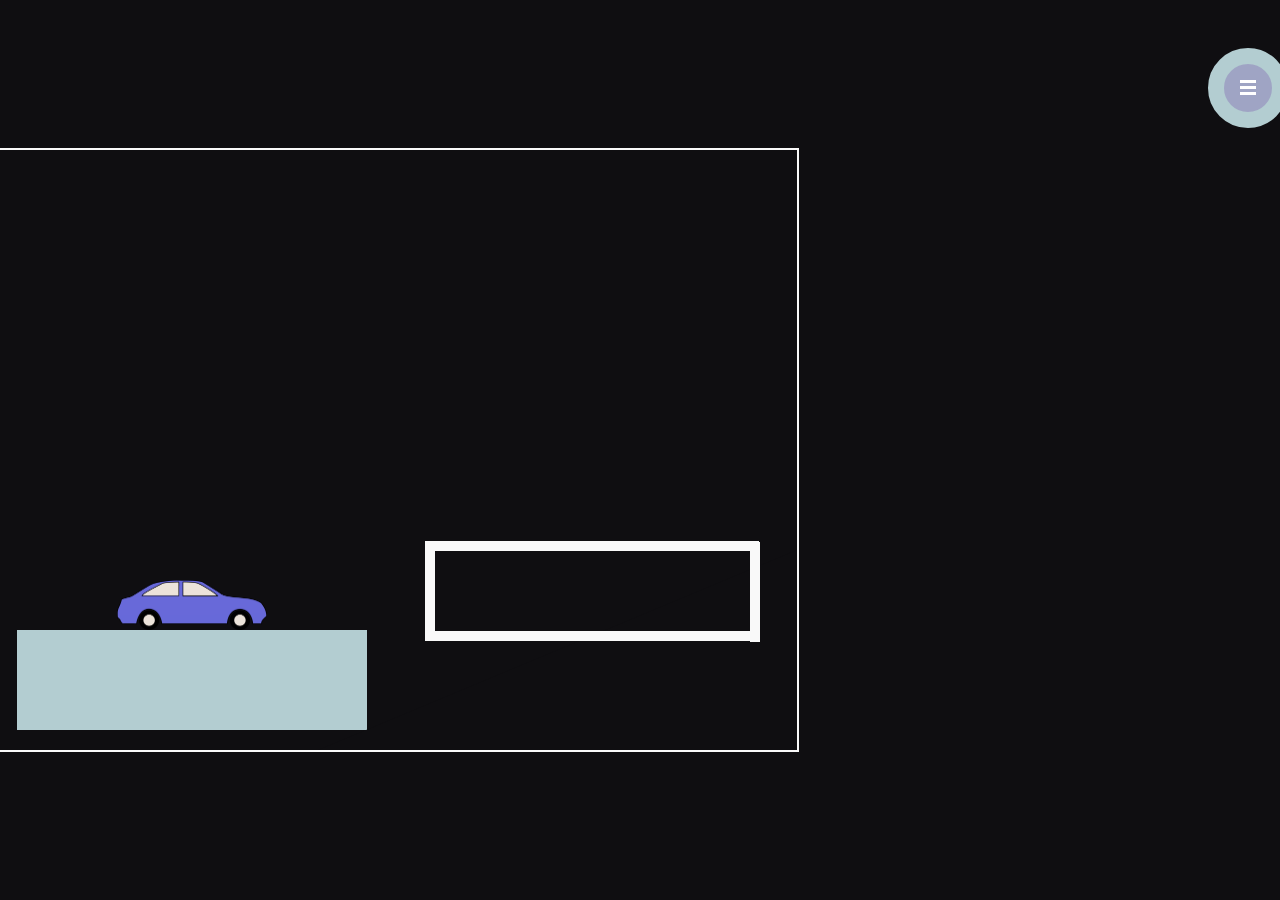
<file: 0.html>
<!DOCTYPE html>
<html lang="en">
<head>
    <meta charset="UTF-8">
    <meta name="viewport" content="width=device-width, initial-scale=1.0">
    <title>Canvas Platform and Slanted Wall</title>
    <link rel="shortcut icon" href="Vehicle Dynamics.png" type="image/x-icon">
    <link rel="stylesheet" href="0.css">
    <link rel="stylesheet" href="navbar-d.css">
</head>
<body>
    <canvas id="gameCanvas" width="800" height="600"></canvas>

    <span class="slanted-wall"></span>
    <span class="p-wall"></span>
    <span class="b-wall"></span>
    <span class="spam-wall"></span>

    <div class="circle-navbar">
        <ul>
            <li><a href="#" class="nav">0°</a></li>
            <li><a href="details.html" class="nav">30°</a></li>
            <li><a href="45.html" class="nav">45°</a></li>
            <li><a href="60.html" class="nav">60°</a></li>
            <li><a href="90.html" class="nav">90°</a></li>
        </ul>
    </div>
</body>
    <script src="0.js"></script>
</html>
</file>
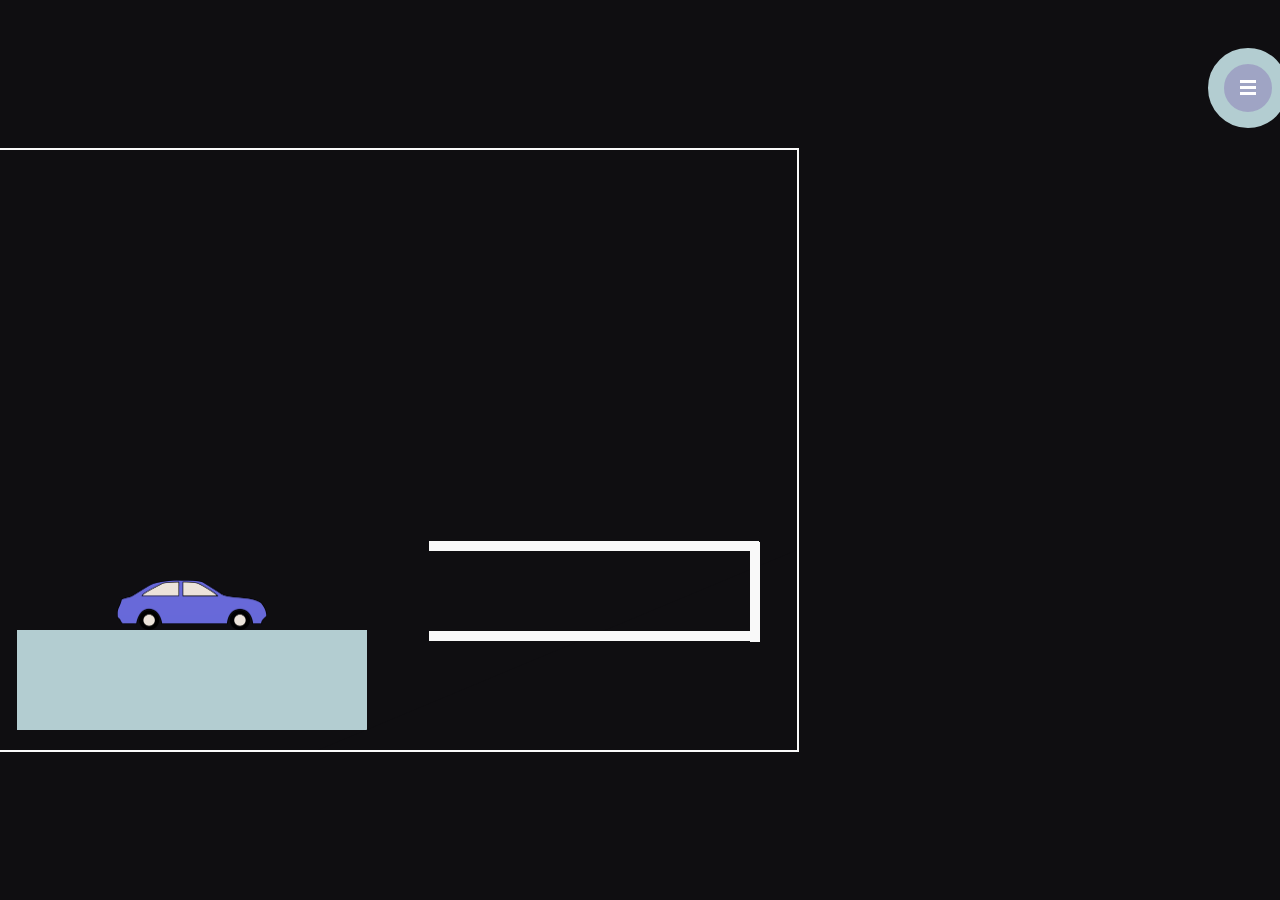
<file: 30.html>
<!DOCTYPE html>
<html lang="en">
<head>
    <meta charset="UTF-8">
    <meta name="viewport" content="width=device-width, initial-scale=1.0">
    <title>Canvas Platform and Slanted Wall</title>
    <link rel="shortcut icon" href="Vehicle Dynamics.png" type="image/x-icon">
    <link rel="stylesheet" href="0.css">
    <link rel="stylesheet" href="navbar-d.css">
</head>
<body>
    <canvas id="gameCanvas" width="800" height="600"></canvas>

    <span class="slanted-wall"></span>
    <span class="p-wall"></span>
    <span class="b-wall"></span>

    <div class="circle-navbar">
        <ul>
            <li><a href="0.html" class="nav">0°</a></li>
            <li><a href="30.html" class="nav">30°</a></li>
            <li><a href="45.html" class="nav">45°</a></li>
            <li><a href="60.html" class="nav">60°</a></li>
            <li><a href="90.html" class="nav">90°</a></li>
        </ul>
    </div>
</body>
    <script src="0.js"></script>
</html>
</file>
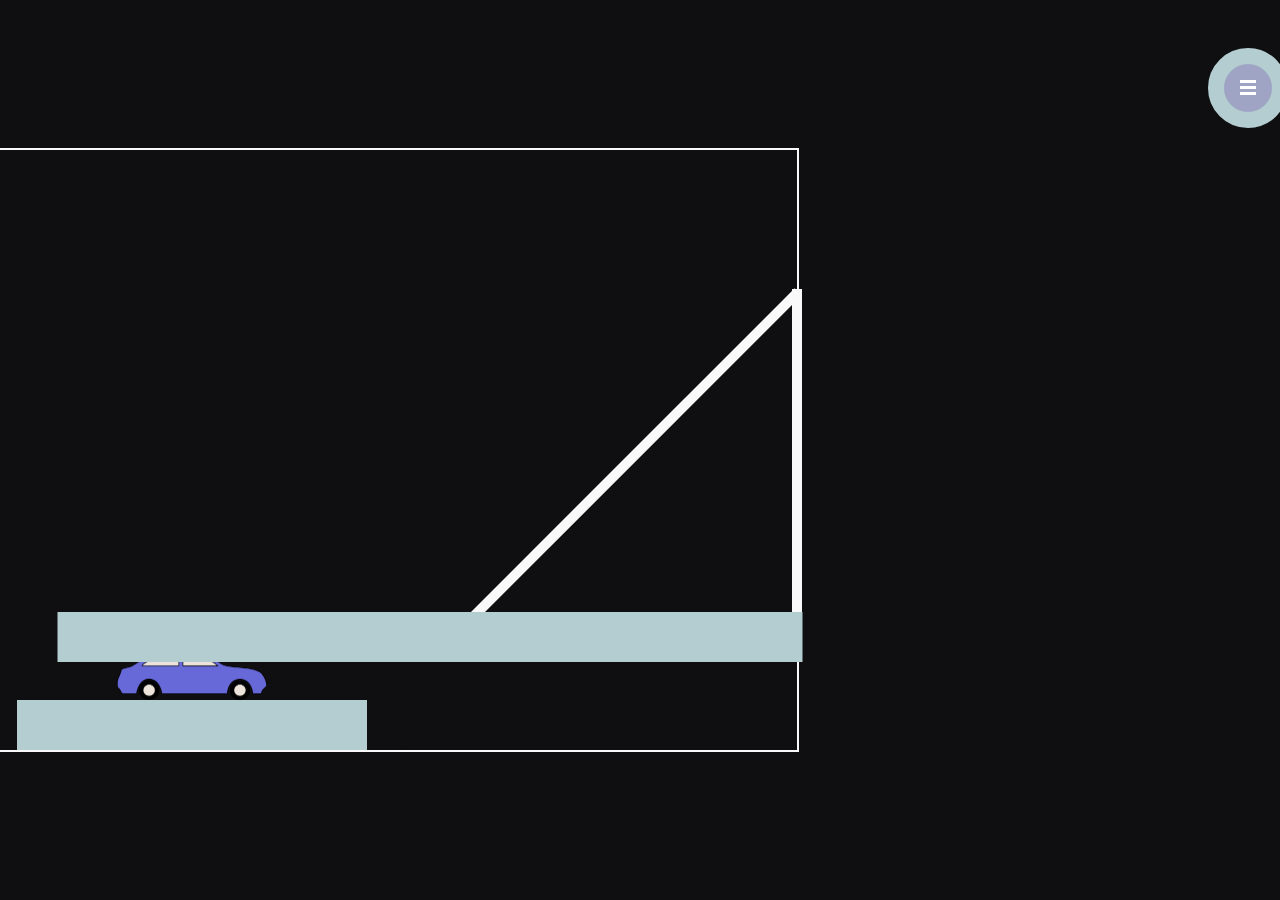
<file: 45.html>
<!DOCTYPE html>
<html lang="en">
<head>
    <meta charset="UTF-8">
    <meta name="viewport" content="width=device-width, initial-scale=1.0">
    <title>Canvas Platform and Slanted Wall</title>
    <link rel="shortcut icon" href="Vehicle Dynamics.png" type="image/x-icon">
    <link rel="stylesheet" href="45.css">
    <link rel="stylesheet" href="navbar-d.css">
</head>
<body>
    <canvas id="gameCanvas" width="800" height="600"></canvas>

    <span class="slanted-wall"></span>
    <span class="p-wall"></span>
    <span class="b-wall"></span>
    <span class="spam-wall"></span>

    <div class="circle-navbar">
        <ul>
            <li><a href="0.html" class="nav">0°</a></li>
            <li><a href="details.html" class="nav">30°</a></li>
            <li><a href="#" class="nav">45°</a></li>
            <li><a href="60.html" class="nav">60°</a></li>
            <li><a href="90.html" class="nav">90°</a></li>
        </ul>
    </div>
</body>
    <script src="45.js"></script>
</html>
</file>
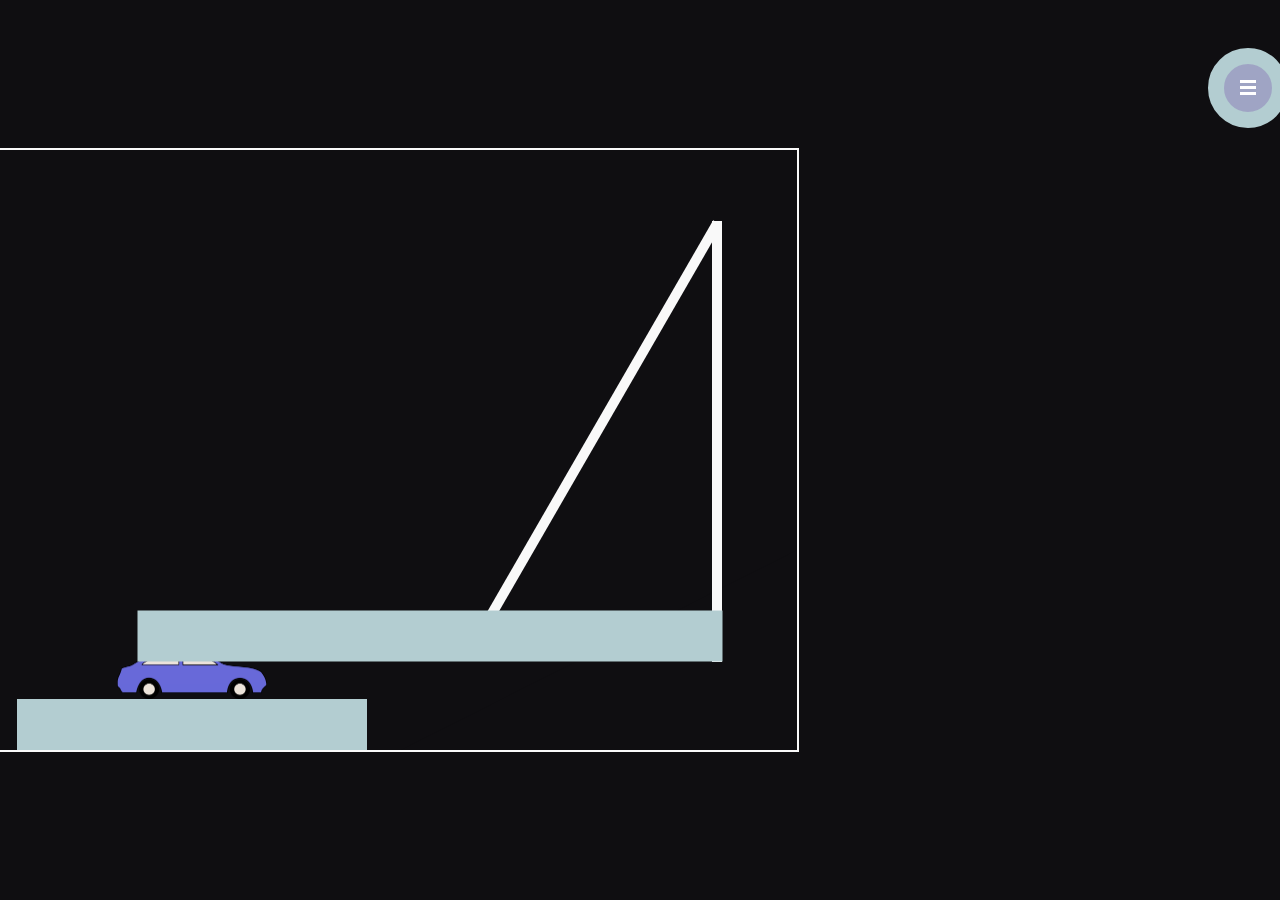
<file: 60.html>
<!DOCTYPE html>
<html lang="en">
<head>
    <meta charset="UTF-8">
    <meta name="viewport" content="width=device-width, initial-scale=1.0">
    <title>Canvas Platform and Slanted Wall</title>
    <link rel="shortcut icon" href="Vehicle Dynamics.png" type="image/x-icon">
    <link rel="stylesheet" href="60.css">
    <link rel="stylesheet" href="navbar-d.css">
</head>
<body>
    <canvas id="gameCanvas" width="800" height="600"></canvas>

    <span class="slanted-wall"></span>
    <span class="p-wall"></span>
    <span class="b-wall"></span>
    <span class="spam-wall"></span>

    <div class="circle-navbar">
        <ul>
            <li><a href="0.html" class="nav">0°</a></li>
            <li><a href="details.html" class="nav">30°</a></li>
            <li><a href="45.html" class="nav">45°</a></li>
            <li><a href="#" class="nav">60°</a></li>
            <li><a href="90.html" class="nav">90°</a></li>
        </ul>
    </div>
</body>
    <script src="60.js"></script>
</html>
</file>
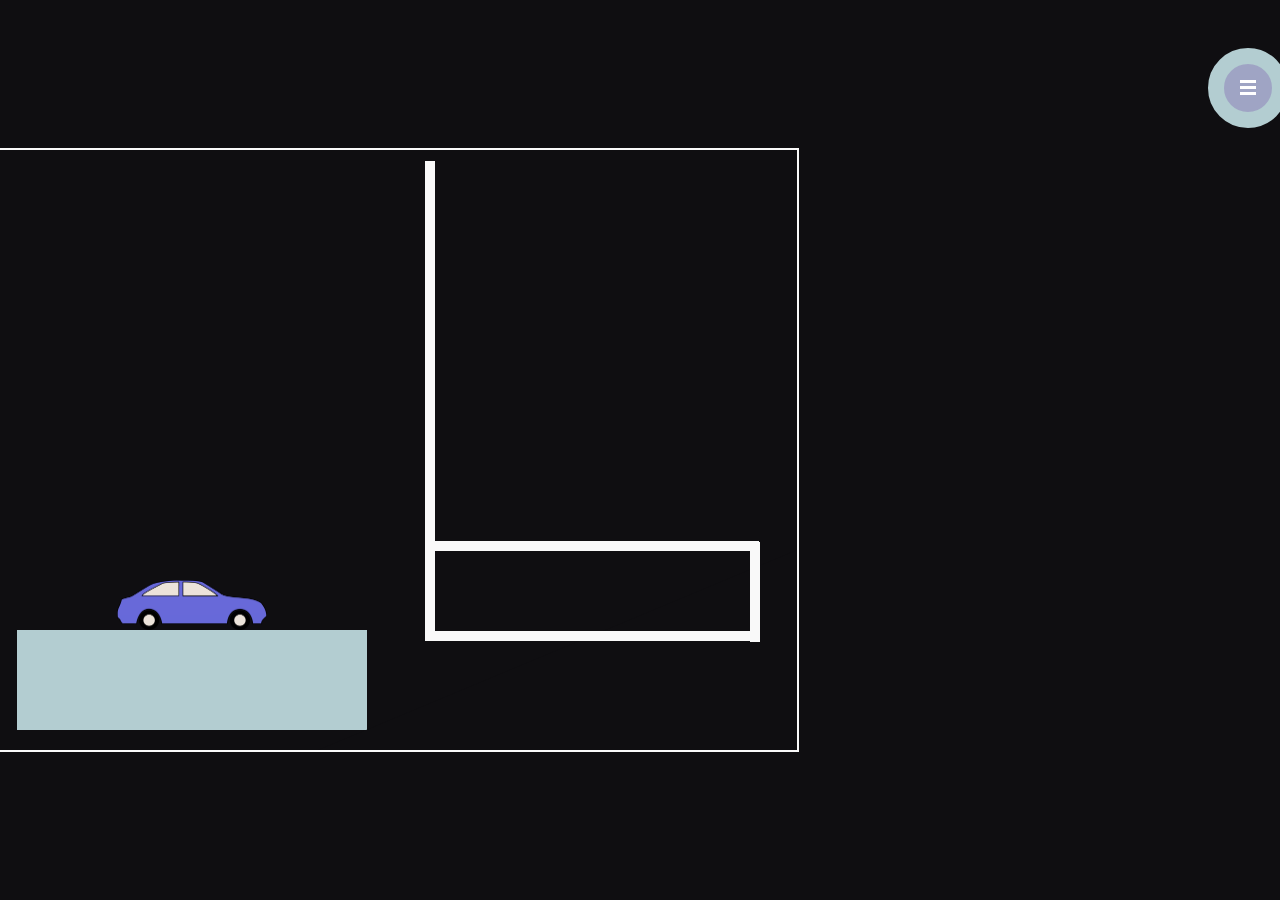
<file: 90.html>
<!DOCTYPE html>
<html lang="en">
<head>
    <meta charset="UTF-8">
    <meta name="viewport" content="width=device-width, initial-scale=1.0">
    <title>Canvas Platform and Slanted Wall</title>
    <link rel="shortcut icon" href="Vehicle Dynamics.png" type="image/x-icon">
    <link rel="stylesheet" href="90.css">
    <link rel="stylesheet" href="navbar-d.css">
</head>
<body>
    <canvas id="gameCanvas" width="800" height="600"></canvas>

    <span class="slanted-wall"></span>
    <span class="p-wall"></span>
    <span class="b-wall"></span>
    <span class="spam-wall"></span>

    <div class="circle-navbar">
        <ul>
            <li><a href="0.html" class="nav">0°</a></li>
            <li><a href="details.html" class="nav">30°</a></li>
            <li><a href="45.html" class="nav">45°</a></li>
            <li><a href="60.html" class="nav">60°</a></li>
            <li><a href="#" class="nav">90°</a></li>
        </ul>
    </div>
</body>
    <script src="90.js"></script>
</html>
</file>
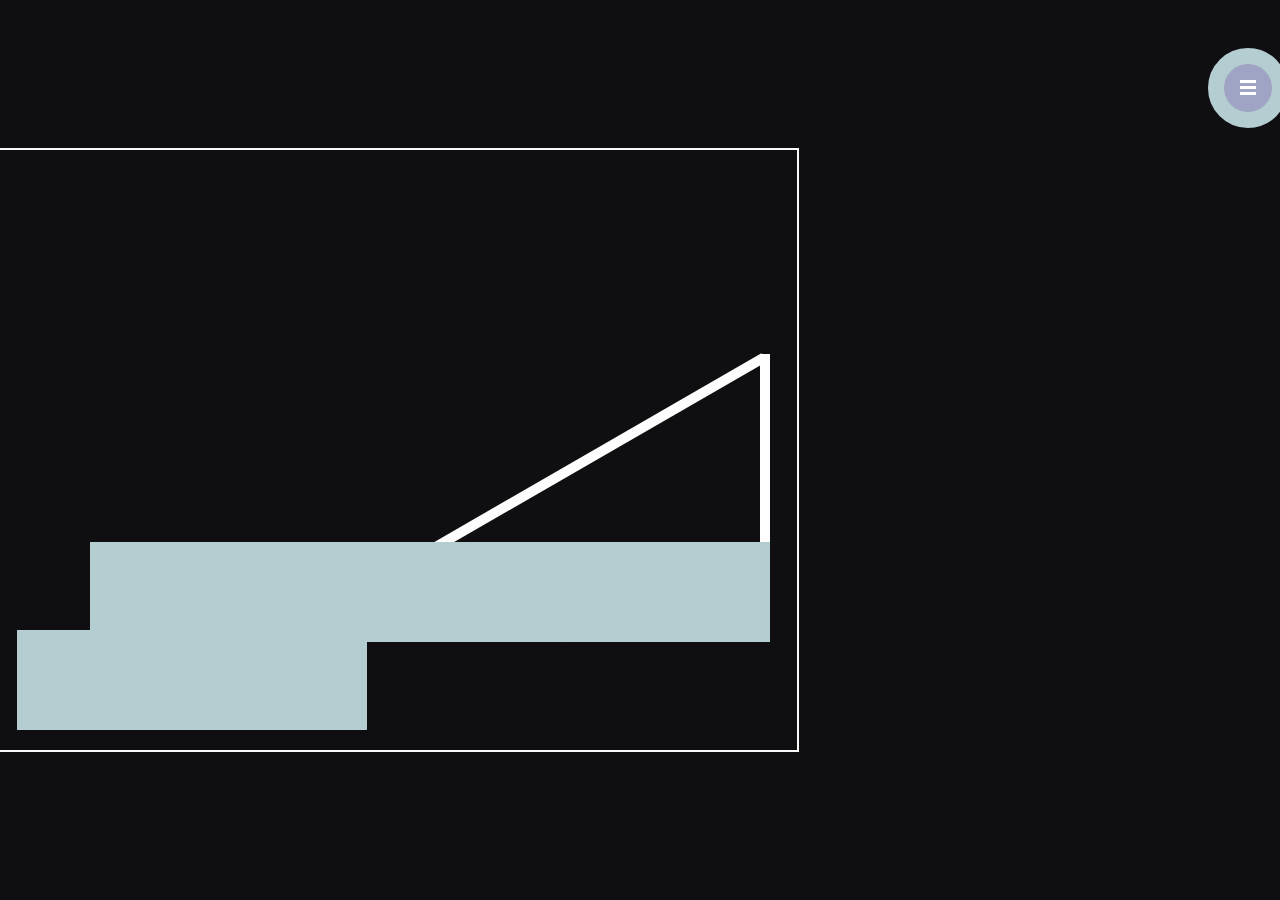
<file: details.html>
<!DOCTYPE html>
<html lang="en">
<head>
    <meta charset="UTF-8">
    <meta name="viewport" content="width=device-width, initial-scale=1.0">
    <title>Canvas Platform and Slanted Wall</title>
    <link rel="shortcut icon" href="Vehicle Dynamics.png" type="image/x-icon">
    <link rel="stylesheet" href="details.css">
    <link rel="stylesheet" href="navbar-d.css">
</head>
<body>
    <canvas id="gameCanvas" width="800" height="600"></canvas>

    <span class="slanted-wall"></span>
    <span class="p-wall"></span>
    <span class="b-wall"></span>
    <span class="spam-wall"></span>

    <div class="circle-navbar">
        <ul>
            <li><a href="0.html" class="nav">0°</a></li>
            <li><a href="#" class="nav">30°</a></li>
            <li><a href="45.html" class="nav">45°</a></li>
            <li><a href="60.html" class="nav">60°</a></li>
            <li><a href="90.html" class="nav">90°</a></li>
        </ul>
    </div>
</body>
    <script src="details.js"></script>
</html>
</file>
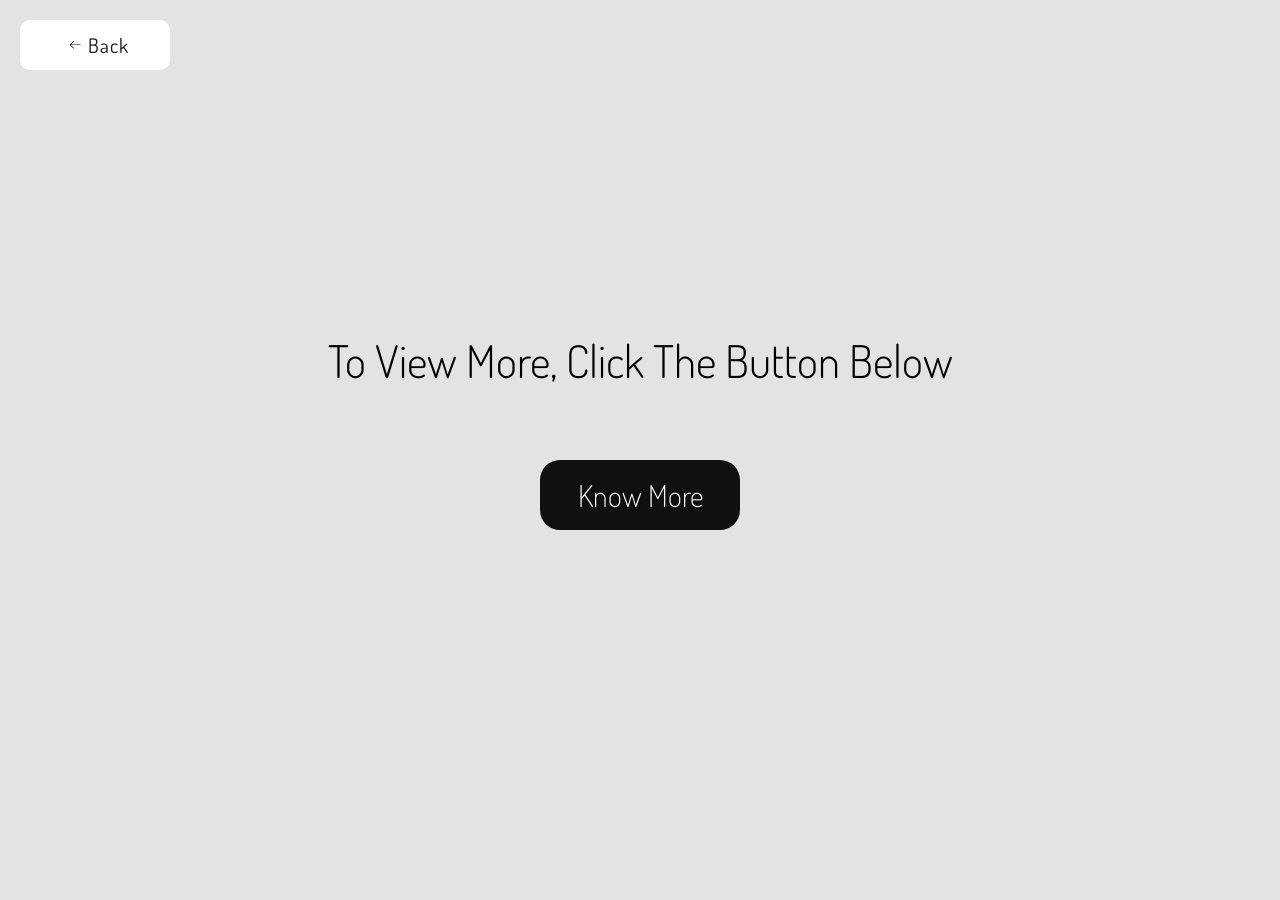
<file: more.html>
<!DOCTYPE html>
<html lang="en">
<head>
    <meta charset="UTF-8">
    <meta name="viewport" content="width=device-width, initial-scale=1.0">
    <link rel="preconnect" href="https://fonts.googleapis.com">
    <link rel="preconnect" href="https://fonts.gstatic.com" crossorigin>
    <link href="https://fonts.googleapis.com/css2?family=Handjet&display=swap" rel="stylesheet">
    <link rel="shortcut icon" href="Vehicle Dynamics.png" type="image/x-icon">
    <link rel="stylesheet" href="more.css">
    <title>View More</title>
</head>
<body>
    
    <span class="title">To View More, Click The Button Below</span>
    <a href="https://en.wikipedia.org/wiki/Vehicle_dynamics" class="button" target="_blank">
        <span class="text">Know More</span></a>

    <a href="index.html" class="btn">
        <svg height="16" width="16" xmlns="http://www.w3.org/2000/svg" version="1.1" viewBox="0 0 1024 1024"><path d="M874.690416 495.52477c0 11.2973-9.168824 20.466124-20.466124 20.466124l-604.773963 0 188.083679 188.083679c7.992021 7.992021 7.992021 20.947078 0 28.939099-4.001127 3.990894-9.240455 5.996574-14.46955 5.996574-5.239328 0-10.478655-1.995447-14.479783-5.996574l-223.00912-223.00912c-3.837398-3.837398-5.996574-9.046027-5.996574-14.46955 0-5.433756 2.159176-10.632151 5.996574-14.46955l223.019353-223.029586c7.992021-7.992021 20.957311-7.992021 28.949332 0 7.992021 8.002254 7.992021 20.957311 0 28.949332l-188.073446 188.073446 604.753497 0C865.521592 475.058646 874.690416 484.217237 874.690416 495.52477z"></path></svg>
        Back</a>


</body>
</html>
</file>
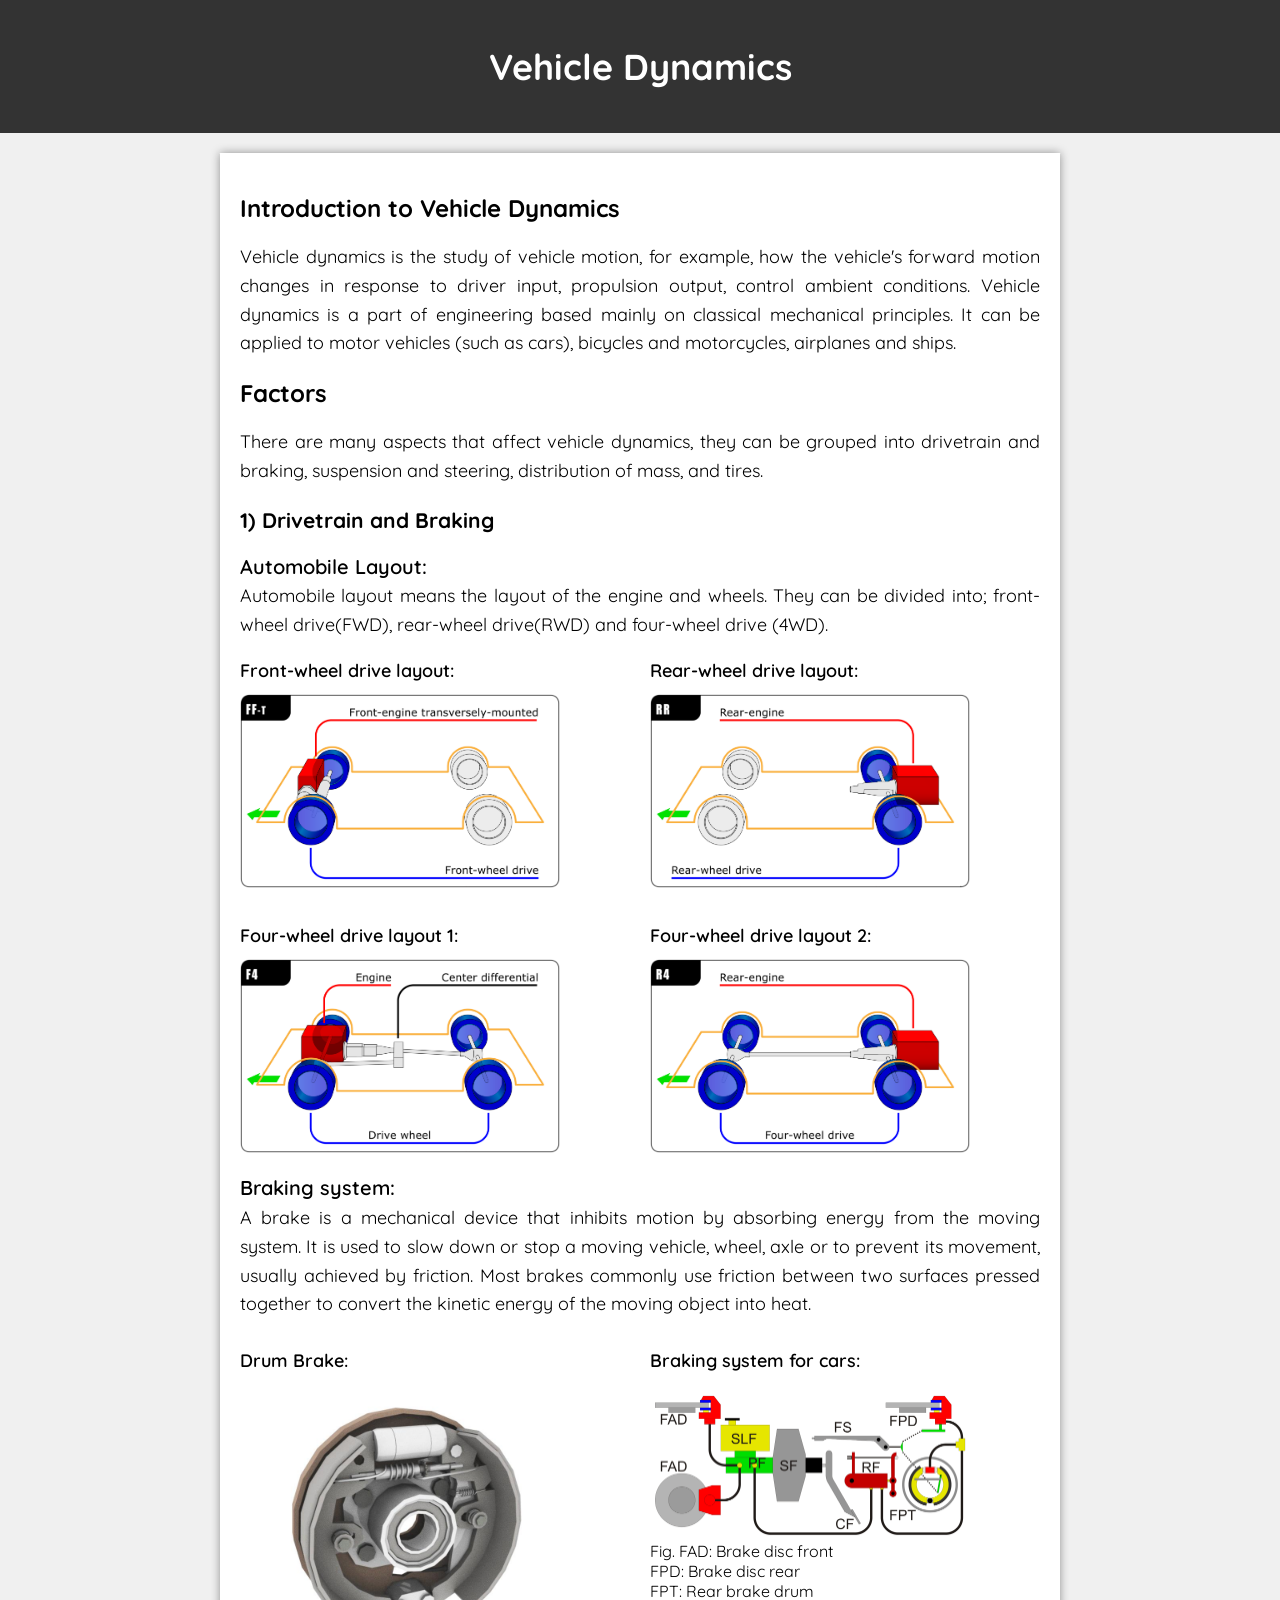
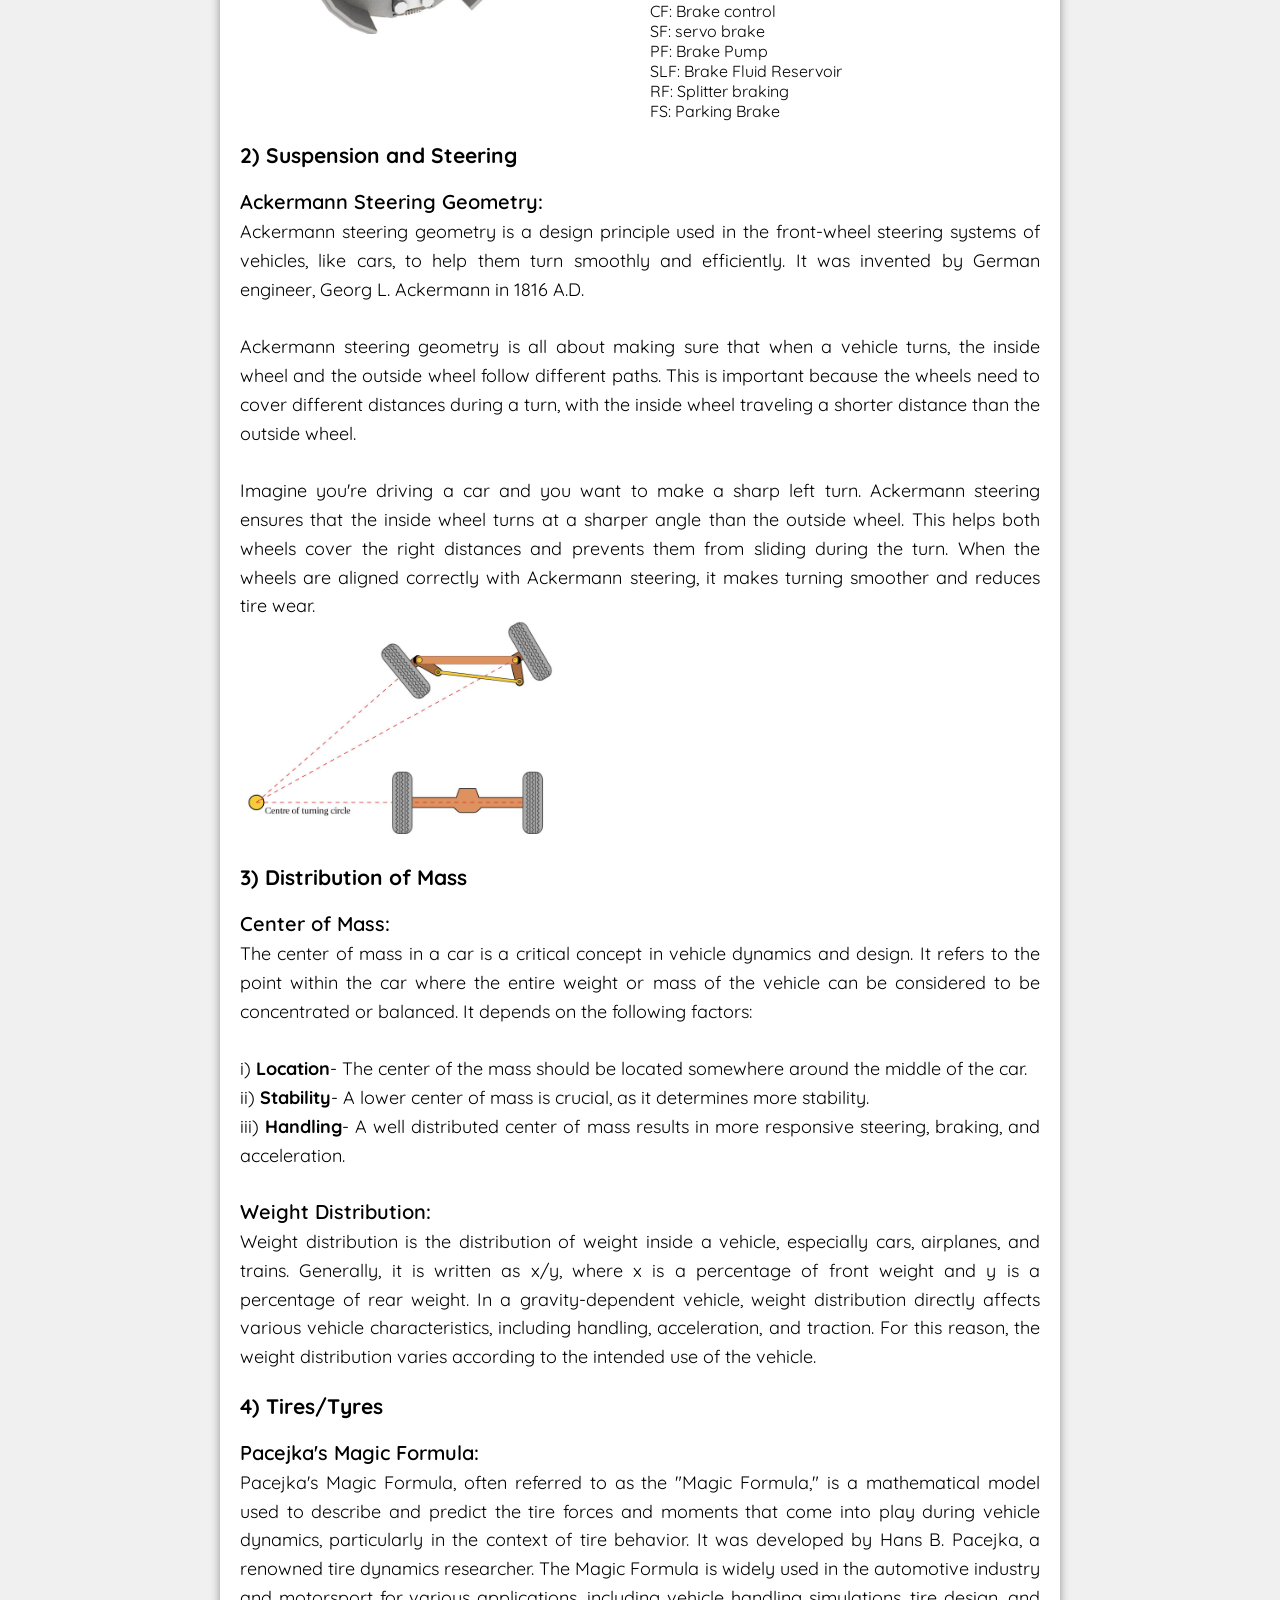
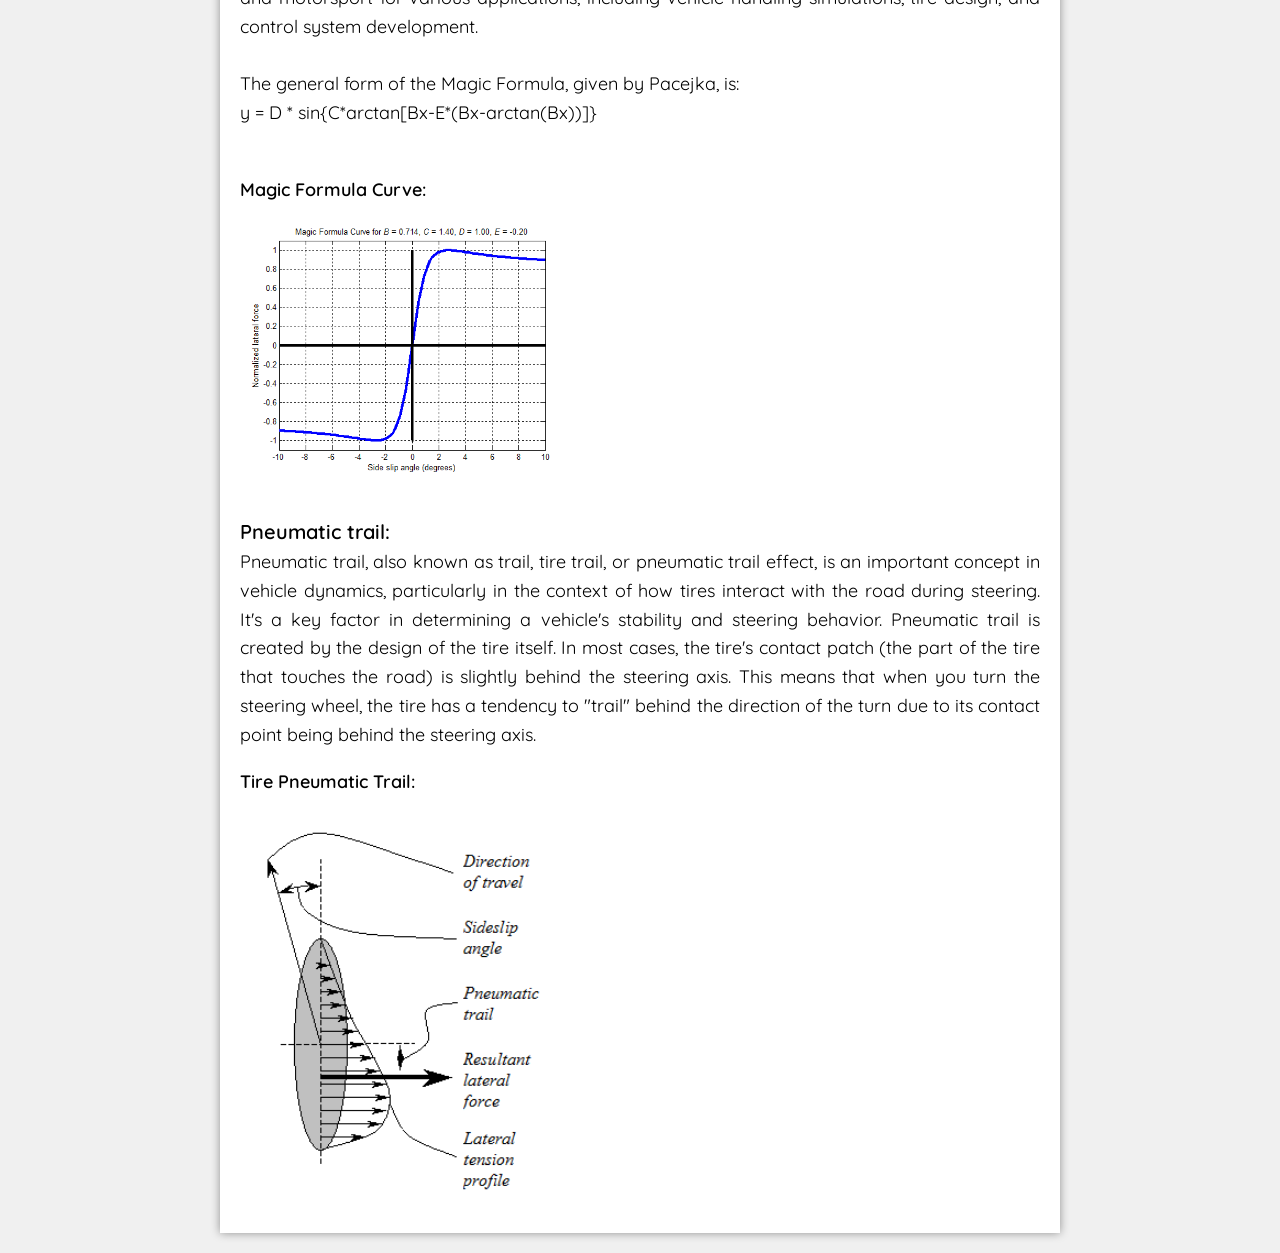
<file: wp.html>
<!DOCTYPE html>
<html lang="en">
<head>
    <meta charset="UTF-8">
    <meta name="viewport" content="width=device-width, initial-scale=1.0">
    <link rel="stylesheet" href="style.css">
    <title>Vehicle Dynamics</title>
</head>
<body>
    <header>
        <h1>Vehicle Dynamics</h1>
    </header>
    <div class="container">
        <section id="introduction">
            <h2>Introduction to Vehicle Dynamics</h2>
            <p>Vehicle dynamics is the study of vehicle motion, for example, how the vehicle's forward motion changes in response to driver input, propulsion output, control ambient conditions. Vehicle dynamics is a part of engineering based mainly on classical mechanical principles. It can be applied to motor vehicles (such as cars), bicycles and motorcycles, airplanes and ships.</p>
        </section>
        <section id="working-principles">
            <h2>Factors</h2>
            <p>There are many aspects that affect vehicle dynamics, they can be grouped into drivetrain and braking, suspension and steering, distribution of mass, and tires.</p>
            <section class="drivetrain-braking">
            <h3>1) Drivetrain and Braking</h3>
            <p><x class="new-title">Automobile Layout:</x><br>
                Automobile layout means the layout of the engine and wheels. They can be divided into; front-wheel drive(FWD), rear-wheel drive(RWD) and four-wheel drive (4WD).<br><br>
                <div class="image-grid">
                    <div>
                        <p class="layout-heading">Front-wheel drive layout:</p>
                        <img class="FF" src="Front-wheel.png" alt="Front-wheel Drive" width="320" height="200">
                    </div>
                    <div>
                        <p class="layout-heading">Rear-wheel drive layout:</p>
                        <img class="RR" src="Rear-wheel.png" alt="Rear-wheel Drive" width="320" height="200">
                    </div>
                    <div>
                        <p class="layout-heading">Four-wheel drive layout 1:</p>
                        <img class="FR" src="F4-1.png" alt="Four-wheel Drive 1" width="320" height="200">
                    </div>
                    <div>
                        <p class="layout-heading">Four-wheel drive layout 2:</p>
                        <img class="FR" src="F4-2.png" alt="Four-wheel Drive 2" width="320" height="200">
                    </div>
                </div>
            </p>
            <p><x class="new-title">Braking system:</x><br>
                A brake is a mechanical device that inhibits motion by absorbing energy from the moving system. It is used to slow down or stop a moving vehicle, wheel, axle or to prevent its movement, usually achieved by friction.
                Most brakes commonly use friction between two surfaces pressed together to convert the kinetic energy of the moving object into heat.<br>
                <div class="brake-grid">
                    <div>
                        <p class="brake-heading">Drum Brake:</p>
                        <img class="DB" src="drum_brake.jpg" alt="Drum Brake 1" width="320" height="200">
                    </div>
                    <div>
                        <p class="brake-heading">Braking system for cars:</p>
                        <img class="DB" src="car-brake.png" alt="Drum Brake 2" width="320" height="200">
                        <figcaption>Fig. FAD: Brake disc front <br>FPD: Brake disc rear <br>FPT: Rear brake drum <br>CF: Brake control <br>SF: servo brake <br>PF: Brake Pump <br>SLF: Brake Fluid Reservoir <br>RF: Splitter braking <br>FS: Parking Brake</figcaption>
                    </div>
                </div>
            </p>
        </section>
        </section>

        <section class="suspension-steering">
            <h3>2) Suspension and Steering</h3>
            <p><x class="new-title">Ackermann Steering Geometry:</x><br>Ackermann steering geometry is a design principle used in the front-wheel steering systems of vehicles, like cars, to help them turn smoothly and efficiently. It was invented by German engineer,  Georg L. Ackermann in 1816 A.D. <br>
               <br> Ackermann steering geometry is all about making sure that when a vehicle turns, the inside wheel and the outside wheel follow different paths. This is important because the wheels need to cover different distances during a turn, with the inside wheel traveling a shorter distance than the outside wheel.<br><br>
               Imagine you're driving a car and you want to make a sharp left turn. Ackermann steering ensures that the inside wheel turns at a sharper angle than the outside wheel. This helps both wheels cover the right distances and prevents them from sliding during the turn. When the wheels are aligned correctly with Ackermann steering, it makes turning smoother and reduces tire wear.<br>
               <img class="AG" src="ackerman-geom.jpg" alt="Ackermann geometry" width="320" height="200">
            </p>
        </section>

        <section class="mass-distribution">
            <h3>3) Distribution of Mass</h3>
            <p><x class="new-title">Center of Mass:</x><br>
                The center of mass in a car is a critical concept in vehicle dynamics and design. It refers to the point within the car where the entire weight or mass of the vehicle can be considered to be concentrated or balanced. It depends on the following factors:<br><br>
            i) <strong>Location</strong>- The center of the mass should be located somewhere around the middle of the car.<br>
            ii) <strong>Stability</strong>- A lower center of mass is crucial, as it determines more stability.<br>
            iii) <strong>Handling</strong>- A well distributed center of mass results in more responsive steering, braking, and acceleration.
            <br><br>
            <x class="new-title">Weight Distribution:</x><br>
            Weight distribution is the distribution of weight inside a vehicle, especially cars, airplanes, and trains. Generally, it is written as x/y, where x is a percentage of front weight  and y is a percentage of rear weight. 
            In a gravity-dependent vehicle, weight distribution directly affects various vehicle characteristics, including handling, acceleration, and traction. For this reason, the weight distribution varies according to the intended use of the vehicle.
            </p>
        </section>

        <section class="tires">
            <h3>4) Tires/Tyres</h3>
            <p><x class="new-title">Pacejka's Magic Formula:</x><br>
                Pacejka's Magic Formula, often referred to as the "Magic Formula," is a mathematical model used to describe and predict the tire forces and moments that come into play during vehicle dynamics, particularly in the context of tire behavior. It was developed by Hans B. Pacejka, a renowned tire dynamics researcher. The Magic Formula is widely used in the automotive industry and motorsport for various applications, including vehicle handling simulations, tire design, and control system development.<br>
                <br>The general form of the Magic Formula, given by Pacejka, is:<br>
                y = D * sin{C*arctan[Bx-E*(Bx-arctan(Bx))]}</p>
                <br>
                <p class="layout-heading">Magic Formula Curve:</p>
               <img class="AG" src="Magic_Formula_Curve.png" alt="Magic Formula Curve" width="320" height="200">
               <br><br>
                <p><x class="new-title">Pneumatic trail:</x><br>
                    Pneumatic trail, also known as trail, tire trail, or pneumatic trail effect, is an important concept in vehicle dynamics, particularly in the context of how tires interact with the road during steering. It's a key factor in determining a vehicle's stability and steering behavior. Pneumatic trail is created by the design of the tire itself. In most cases, the tire's contact patch (the part of the tire that touches the road) is slightly behind the steering axis. This means that when you turn the steering wheel, the tire has a tendency to "trail" behind the direction of the turn due to its contact point being behind the steering axis.
                    <br>
                <p class="layout-heading">Tire Pneumatic Trail:</p>
               <img class="AG" src="Tire_pneumatic_trail.png" alt="Tire Pneumatic Trail" width="320" height="200">
        </section>
    </div>
</body>
</html>
</file>
<file: 0.css>
body{

    margin: 0;
    padding: 0;
    box-sizing: border-box;
    background-color: #0F0E11;
}

canvas {
    background-color: #0F0E11;
    margin: 0 auto;
    padding: 0;
    box-sizing: border-box;
    border: 2px solid #f9f9f9;
    display: block;
    position: absolute;
    top: 50%;
    left: 31%;
    transform: translate(-50%, -50%);
}

.slanted-wall{

    width: 10px;
    height: 330px;
    background-color: #f9f9f9;
    position: absolute;
    top: 381px;
    left: 589px;
    rotate: 90deg;
    overflow: hidden;
}

.p-wall{

    width: 10px;
    height: 100px;
    background-color: #f9f9f9;
    position: absolute;
    top: 541.9px;
    left: 750px;
    overflow: hidden;
}

.b-wall{

    width: 10px;
    height: 330px;
    background-color: #f9f9f9;
    position: absolute;
    top: 471px;
    left: 589px;
    rotate: 90deg;
    overflow: hidden;
}

.spam-wall{

    width: 10px;
    height: 100px;
    background-color: #f9f9f9;
    position: absolute;
    top: 591px;
    left: 430px;
    transform: translate(-50%, -50%);
}
</file>
<file: navbar-d.css>
/* Main circular navigation container */
.circle-navbar {
  position: relative;
  background: #9fa4c4;
  width: 3em;
  height: 3em;
  border-radius: 50%; /* Use a percentage for border radius */
  margin: auto;
  margin-top: 5em;
  margin-bottom: 5em;
  cursor: pointer;
  border: 1em solid #b3cdd1;
  left: 38em;
  top: -2em;
}

/* Circular navigation button icon */
.circle-navbar::after {
  content: "";
  position: absolute;
  top: 1em;
  left: 1em;
  width: 1em;
  height: 0.2em;
  border-top: 0.6em double #fff;
  border-bottom: 0.2em solid #fff;
}

/* Navigation menu list */
.circle-navbar ul {
  list-style: none;
  padding: 0;
  transform: rotate(180deg) translateY(-2em);
  transition: 1s all;
}

/* Navigation menu list items */
.circle-navbar li {
  width: 4.5em;
  height: 1.4em;
  padding: 0.2em;
  margin-top: 0.2em;
  text-align: center;
  border-top-right-radius: 0.5em;
  border-bottom-right-radius: 0.5em;
  transition: all 1s;
  background: #b3cdd1;
  opacity: 0;
  z-index: -1;
}

/* Show menu items on hover */
.circle-navbar:hover li {
  opacity: 1;
}

/* Circular background for menu items on hover */
.circle-navbar:hover ul::before {
  position: absolute;
  content: "";
  width: 0;
  height: 0;
  display: block;
  left: 50%;
  top: -5.0em;
  border-width: 6.5em;
  border-radius: 0 7.5em 7.5em 0;
  border-left: 0;
  border-style: solid;
  border-color: rgba(0, 0, 0, 0.01);
  z-index: -1;
  cursor: default;
}

/* Menu item links */
.circle-navbar a {
  color: white;
  text-decoration: none;
  line-height: 1.5em;
}

.circle-navbar ul {
    transform: rotate(180deg) translateY(-2em);
    transition: 1s all;
}

.circle-navbar:hover ul {
    transform: rotate(90deg) translateY(-1em);
}

.circle-navbar li:hover {
    background: #9fa4c4;
    z-index: 10;
}

/* Adjustments for individual menu items */
.circle-navbar li:nth-of-type(1) {
  transform: rotate(-90deg);
  position: absolute;
  left: -1.2em;
  top: -4.2em;
}

.circle-navbar li:nth-of-type(2) {
  transform: rotate(-45deg);
  position: absolute;
  left: 2em;
  top: -3.7em;
}

.circle-navbar li:nth-of-type(3) {
  position: absolute;
  left: 3.4em;
  top: 0.3em;
  transform: rotate(0deg);
}

.circle-navbar li:nth-of-type(4) {
  transform: rotate(45deg);
  position: absolute;
  left: 2em;
  top: 3.7em;
  
}

.circle-navbar li:nth-of-type(5) {
  transform: rotate(90deg);
  position: absolute;
  left: -1.2em;
  top: 4.2em;
  vertical-align: text-bottom;
}

.circle-navbar .nav{

  width: 5em;
  /* border: 1px solid black; */
  z-index: 999;
}
</file>
<file: 45.css>
body{

    margin: 0;
    padding: 0;
    box-sizing: border-box;
    background-color: #0F0E11;
}

canvas {
    background-color: #0F0E11;
    margin: 0 auto;
    padding: 0;
    box-sizing: border-box;
    border: 2px solid #f9f9f9;
    display: block;
    position: absolute;
    top: 50%;
    left: 31%;
    transform: translate(-50%, -50%);
}

.slanted-wall{

    width: 10px;
    height: 490px;
    background-color: #f9f9f9;
    position: absolute;
    top: 220px;
    left: 620px;
    rotate: 45deg;
    overflow: hidden;
}

.p-wall{

    width: 10px;
    height: 365px;
    background-color: #f9f9f9;
    position: absolute;
    top: 289px;
    left: 792px;
    overflow: hidden;
}

.b-wall{

    width: 10px;
    height: 350px;
    background-color: #b3cdd1;
    position: absolute;
    top: 461px;
    left: 530px;
    rotate: 90deg;
    overflow: hidden;
}

.spam-wall{

    width: 745px;
    height: 50px;
    background-color: #b3cdd1;
    position: absolute;
    top: 636.5px;
    left: 430px;
    transform: translate(-50%, -50%);
}
</file>
<file: 60.css>
body{

    margin: 0;
    padding: 0;
    box-sizing: border-box;
    background-color: #0F0E11;
}

canvas {
    background-color: #0F0E11;
    margin: 0 auto;
    padding: 0;
    box-sizing: border-box;
    border: 2px solid #f9f9f9;
    display: block;
    position: absolute;
    top: 50%;
    left: 31%;
    transform: translate(-50%, -50%);
}

.slanted-wall{

    width: 10px;
    height: 490px;
    background-color: #f9f9f9;
    position: absolute;
    top: 190px;
    left: 590px;
    rotate: 30deg;
    overflow: hidden;
}

.p-wall{

    width: 10px;
    height: 441px;
    background-color: #f9f9f9;
    position: absolute;
    top: 221px;
    left: 712px;
    overflow: hidden;
}

.b-wall{

    width: 10px;
    height: 350px;
    background-color: #b3cdd1;
    position: absolute;
    top: 461px;
    left: 450px;
    rotate: 90deg;
    overflow: hidden;
}

.spam-wall{

    width: 585px;
    height: 51px;
    background-color: #b3cdd1;
    position: absolute;
    top: 636px;
    left: 430px;
    transform: translate(-50%, -50%);
}
</file>
<file: 90.css>
body{

    margin: 0;
    padding: 0;
    box-sizing: border-box;
    background-color: #0F0E11;
}

canvas {
    background-color: #0F0E11;
    margin: 0 auto;
    padding: 0;
    box-sizing: border-box;
    border: 2px solid #f9f9f9;
    display: block;
    position: absolute;
    top: 50%;
    left: 31%;
    transform: translate(-50%, -50%);
}

.slanted-wall{

    width: 10px;
    height: 330px;
    background-color: #f9f9f9;
    position: absolute;
    top: 381px;
    left: 589px;
    rotate: 90deg;
    overflow: hidden;
}

.p-wall{

    width: 10px;
    height: 100px;
    background-color: #f9f9f9;
    position: absolute;
    top: 541.9px;
    left: 750px;
    overflow: hidden;
}

.b-wall{

    width: 10px;
    height: 330px;
    background-color: #f9f9f9;
    position: absolute;
    top: 471px;
    left: 589px;
    rotate: 90deg;
    overflow: hidden;
}

.spam-wall{

    width: 10px;
    height: 480px;
    background-color: #f9f9f9;
    position: absolute;
    top: 401px;
    left: 430px;
    transform: translate(-50%, -50%);
}
</file>
<file: details.css>
body{

    margin: 0;
    padding: 0;
    box-sizing: border-box;
    background-color: #0F0E11;
}

canvas {
    background-color: #0F0E11;
    margin: 0 auto;
    padding: 0;
    box-sizing: border-box;
    border: 2px solid #f9f9f9;
    display: block;
    position: absolute;
    top: 50%;
    left: 31%;
    transform: translate(-50%, -50%);
}

.slanted-wall{

    width: 10px;
    height: 390px;
    background-color: #fefefe;
    position: absolute;
    top: 260px;
    left: 590px;
    rotate: 60deg;
    overflow: hidden;
}

.p-wall{

    width: 10px;
    height: 287px;
    background-color: #fefefe;
    position: absolute;
    top: 353.9px;
    left: 760px;
    overflow: hidden;
}

.b-wall{

    width: 10px;
    height: 350px;
    background-color: #fefefe;
    position: absolute;
    top: 461px;
    left: 570px;
    rotate: 90deg;
    overflow: hidden;
}

.spam-wall{

    width: 680px;
    height: 100px;
    background-color: #b3cdd1;
    position: absolute;
    top: 592px;
    left: 430px;
    transform: translate(-50%, -50%);
}
</file>
<file: more.css>
@import url(https://fonts.googleapis.com/css2?family=Dosis:wght@100;200;300;400;500;600;800&display=swap);

*{
    margin: 0;
    padding: 0;
    box-sizing: border-box;
}

body{

    font-family: 'Dosis', sans-serif;
    background-color: #e3e3e3;
}


.title{

    position: absolute;
    top: 40%;
    left: 50%;
    transform: translate(-50%, -50%);
    font-size: 45px;
    font-weight: 300;
}

.button {
    position: relative;
    background-color: transparent;
    border-radius: 15px;
    border: none;
    font-size: 28px;
    color: #FFFFFF;
    border: 2px solid black;
    color: #171717;
    padding: 20px;
    width: 200px;
    text-align: center;
    -webkit-transition-duration: 0.4s; /* Safari */
    transition-duration: 0.4s;
    text-decoration: none;
    overflow: hidden;
    cursor: pointer;
    position: absolute;
    top: 55%;
    left: 50%;
    transform: translate(-50%, -50%);
}

.button:hover{

    background: #c9c9c9;
    cursor: pointer;
}

.back{

    position: absolute;
    top: 22.5px;
    left: 10px;
    font-weight: 400;
    
}

.btn{
    position: absolute;
    top: 20px;
    left: 20px;
    text-decoration: none;
    color: #171717;
    font-weight: 400;
    font-size: 20px;
    background-color: #eeeeee4b;
    border-radius: 3px;
    letter-spacing: 1px;
    transition: all 0.2s linear;
    cursor: pointer;
    border: none;
    background: #fff;
    width: 150px;
    height: 50px;
    display: flex;
    justify-content: center;
    align-items: center;
    border-radius: 10px;
}
   
   .btn > svg {
    margin-right: 5px;
    margin-left: 5px;
    font-size: 20px;
    transition: all 0.4s ease-in;
   }
   
   .btn:hover > svg {
    font-size: 1.2em;
    transform: translateX(-5px);
   }
   
   .btn:hover {
    box-shadow: 9px 9px 33px #d1d1d1, -9px -9px 33px #ffffff;
    transform: translateY(-2px);
   }

   /* Know More Button */

   .button {
    border: none;
    width: 200px;
    height: 70px;
    border-radius: 20px;
    display: flex;
    justify-content: center;
    align-items: center;
    background: #111011;
    cursor: pointer;
    transition: all 0.7s ease-in-out;
  }
  
  
  .text {
    font-weight: 250;
    color: #f6f7f6;
    font-size: 30px;
    transition: all 0.1s ease-in-out;
  }
  
  .button:hover {
    background-color: #b3cdd1;
    background-image: -webkit-linear-gradient(315deg, #b3cdd1 0%, #9fa4c4 74%);
  }
  
  .button:hover .text {
    color: #171717;

  }
</file>
<file: style.css>
@import url(https://fonts.googleapis.com/css2?family=Quicksand:wght@100;200;300;400;500;600;700&display=swap);

body {

  font-family: 'Quicksand', sans-serif;
}

body {

    background-color: #f0f0f0;
    margin: 0;
    padding: 0;
}

header {

    background-color: #333;
    color: #fff;
    text-align: center;
    padding: 20px 0;
}

.container {

    max-width: 800px;
    margin: 20px auto;
    padding: 20px;
    background-color: #fff;
    box-shadow: 0 0 10px rgba(0, 0, 0, 0.4);
    text-align: justify;
    border-radius: 0.2px;
}

h1 {

    font-size: 36px;
}

h3{

    font-size: 21px;
}

.new-title{

    font-size: 20px;
    font-weight: 600;
    line-height: 2px;
}

p {

    font-size: 18px;
    line-height: 1.6;
    font-weight: 400;
}

.image-grid {
    margin-top: -40px;
    display: grid;
    grid-template-columns: repeat(2, 1fr);
    gap: 20px;
}

.image-grid img {
    margin-top: -10px;
    max-width: 100%;
    height: auto;
}

.layout-heading {
    font-size: 18px;
    font-weight: 600;
    margin-top: 10px;
}

.DB{

    max-width: 100%;
    height: auto;
}

.brake-grid {
    display: grid;
    grid-template-columns: repeat(2, 1fr);
    gap: 20px;
}
.brake-grid img {
    max-width: 100%;
    height: auto;
}
.brake-heading {
    font-size: 18px;
    font-weight: 600;
    margin-top: 10px;
}

.AG{

    max-width: 100%;
    height: auto;
}
</file>
